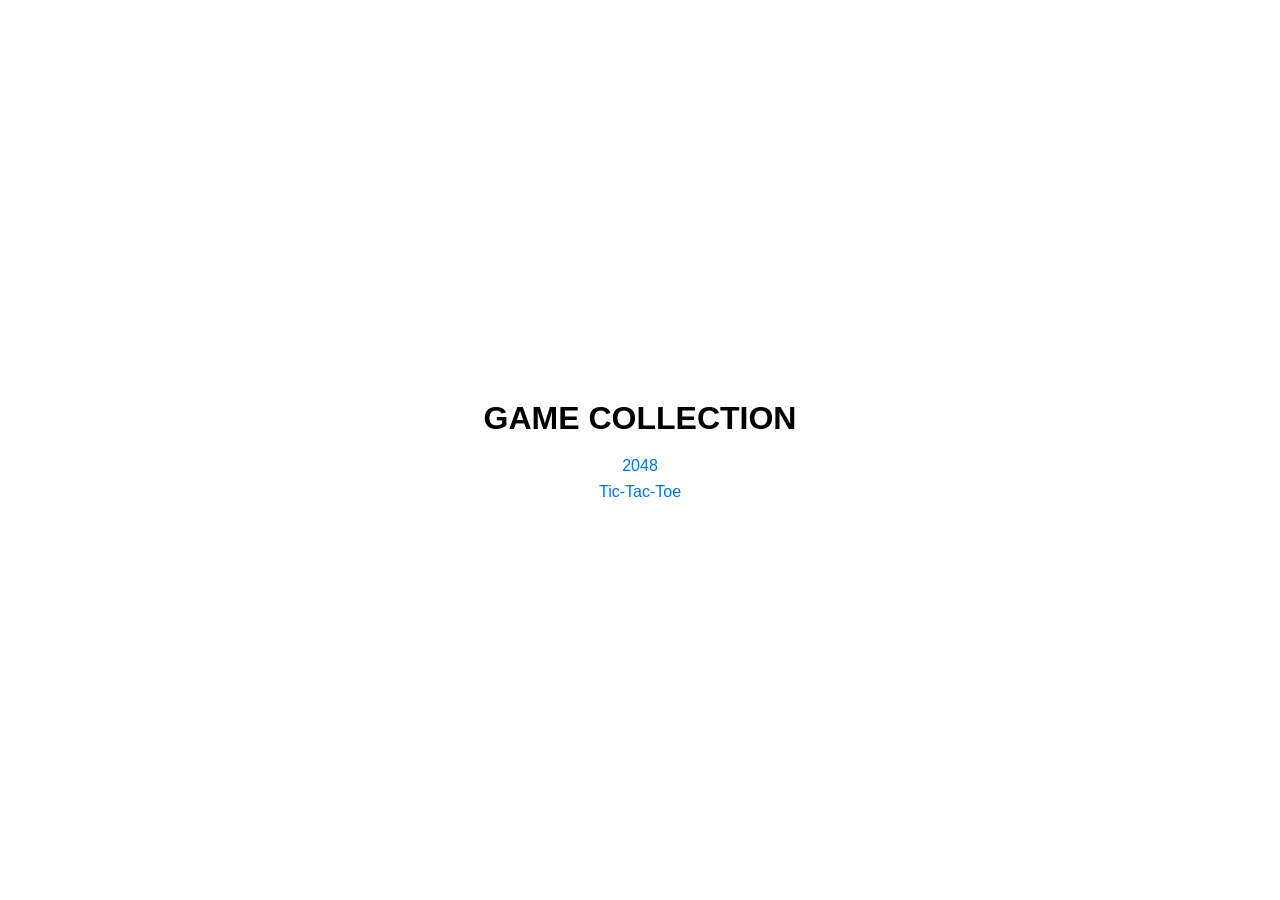
<file: index.html>
<!DOCTYPE html>
<html lang="en">
    <head>
        <meta charset="UTF-8">
        <meta name="viewport" content="width=device-width, initial-scale=1.0">
        <title>Game Collection</title>
        <link rel="stylesheet" href="src/styles/index.css">
        <link rel="stylesheet" href="src/styles/global.css">
    </head>
    <body>
        <main id="main">
            <div id="container">
                <h1 class="primary-title title">Game Collection</h1>
                <ul id="game-list">
                    <li><a href="src/games/2048/index.html" class="link">2048</a></li>
                    <li><a href="src/games/tic-tac-toe/index.html" class="link">Tic-Tac-Toe</a></li>
                </ul>
            </div>
        </main>
    </body>
</html>
</file>
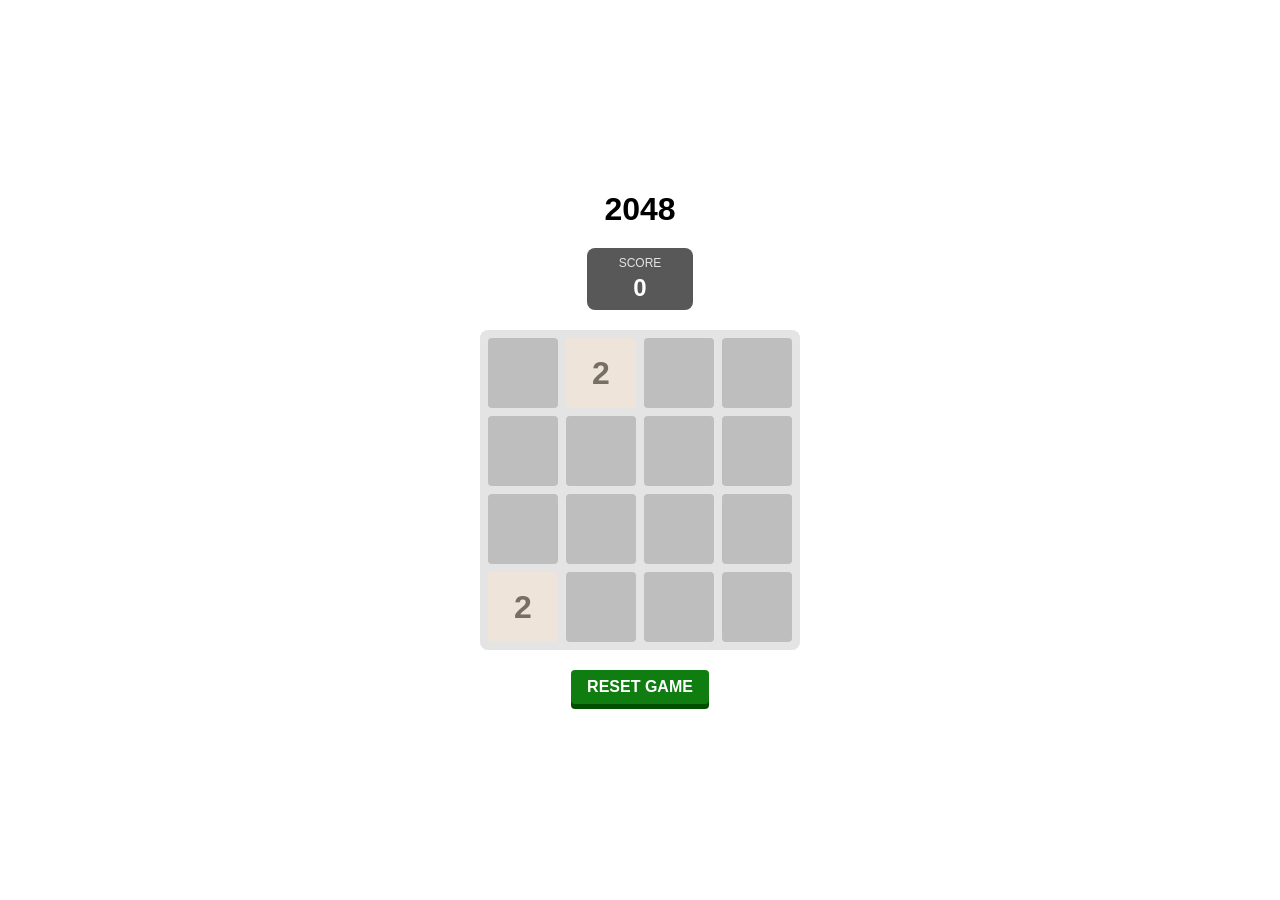
<file: src/games/2048/index.html>
<!DOCTYPE html>
<html lang="en">
	<head>
		<meta charset="UTF-8" />
		<meta name="viewport" content="width=device-width, initial-scale=1.0" />
		<title>2048</title>
		<link rel="stylesheet" href="css/style.css" />
        <link rel="stylesheet" href="../../styles/global.css">
        <script src="js/script.js" defer></script>
	</head>
	<body>
		<main id="main">
            <div id="container">
                <h1 id="h1" class="title">2048</h1>
                <div id="score-container">
                    <p id="score-label" class="paragraph">Score</p>
                    <h2 id="score" class="secondary-title title">0</h2>
                </div>
                <div id="game-board"></div>
                <button id="reset-button" class="button">Reset Game</button>
            </div>
        </main>
    </body>
</html>
</file>
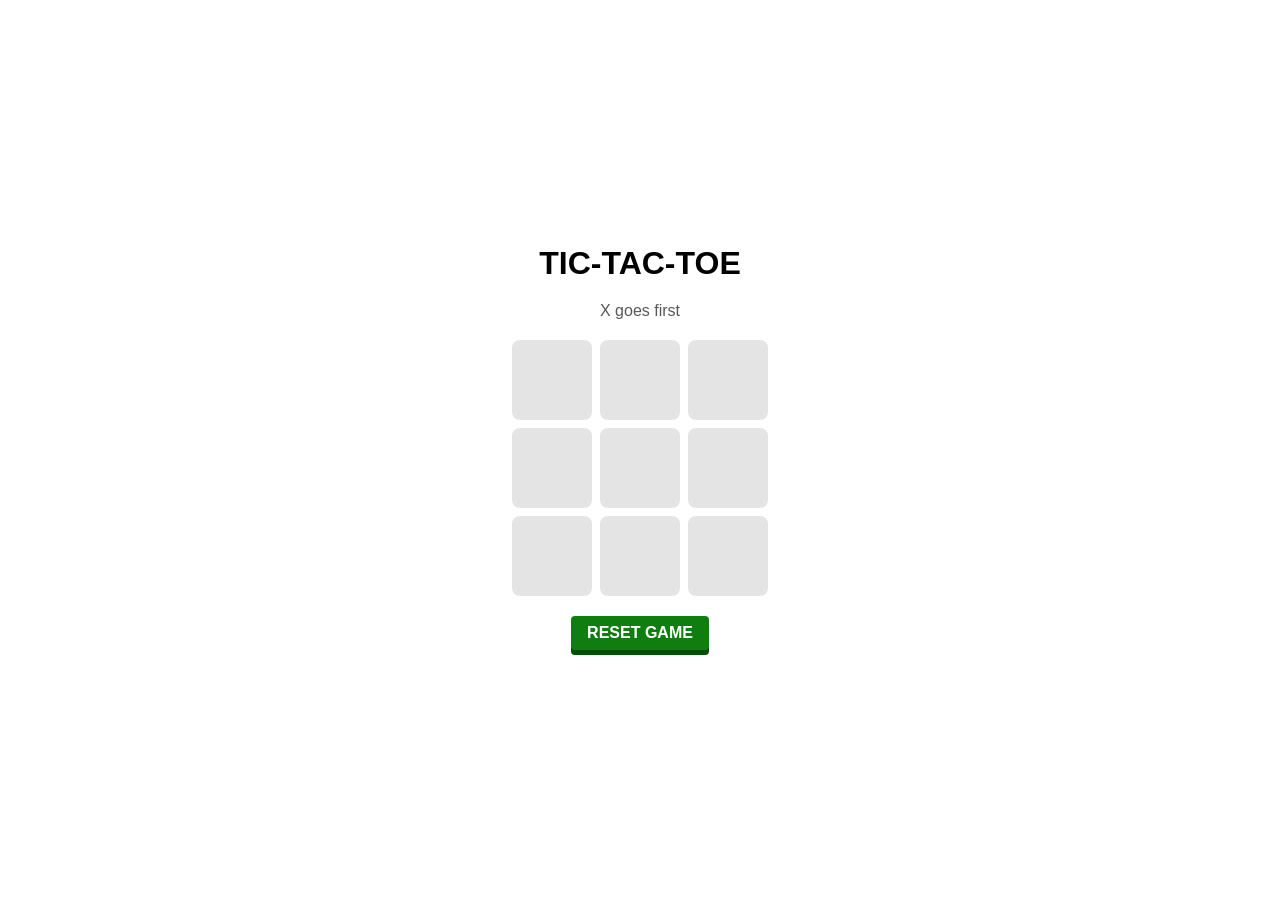
<file: src/games/tic-tac-toe/index.html>
<!DOCTYPE html>
<html lang="en">
	<head>
		<meta charset="UTF-8" />
		<meta name="viewport" content="width=device-width, initial-scale=1.0" />
		<title>Tic-tac-toe</title>
		<link rel="stylesheet" href="css/style.css" />
        <link rel="stylesheet" href="../../styles/global.css">
        <script src="js/script.js" defer></script>
	</head>
	<body>
		<main id="main">
            <div id="container">
                <h1 id="h1" class="title">Tic-tac-toe</h1>
                <p id="instructions" class="paragraph">X goes first</p>
                <div id="game-board"></div>
                <button id="reset-button" class="button">Reset Game</button>
            </div>
        </main>
    </body>
</html>
</file>
<file: src/styles/index.css>
#game-list {
    align-items: center;
    display: flex;
    flex-direction: column;
    gap: 0.5rem;
    list-style: none;
}
</file>
<file: src/styles/global.css>
:root {
	--color-background: #fff;
	--color-border: #ccc;
	--color-button: #107d10;
	--color-button-shadow: #004f00;
	--color-highlight: #0072e3;
	--color-shadow: #d9d9d9;
	--color-surface-primary: #e4e4e4;
	--color-surface-secondary: #bebebe;
	--color-text-primary: #000;
	--color-text-secondary: #585858;
}

* {
	margin: 0;
	padding: 0;
	box-sizing: border-box;
	font-family: sans-serif;
}

#main {
	align-items: center;
	background-color: var(--color-background);
	display: flex;
	justify-content: center;
	min-height: 100vh;
	padding: 1.5rem;
}

#container {
    align-items: center;
	display: flex;
    flex-direction: column;
    gap: 1.25rem;
}

.primary-title {
    font-size: 2rem;
}

.secondary-title {
	font-size: 1.5rem;
}

.title {
    color: var(--color-text-primary);
    font-weight: 900;
	text-transform: uppercase;
}

.link {
	color: var(--color-highlight);
	text-decoration: none;
}

.link:hover {
	text-decoration: underline;
}

.paragraph {
	color: var(--color-text-secondary);
	font-size: 1rem;
}

.button {
	background-color: var(--color-button);
	border: none;
	border-radius: 0.25rem;
	box-shadow: 0px 5px 0px var(--color-button-shadow);
	color: var(--color-background);
	cursor: pointer;
	font-size: 1rem;
	font-weight: 900;
	margin-bottom: 5px;
	padding: 0.5rem 1rem;
	text-transform: uppercase;
	transition: all 0.3s ease-in-out;
}

:where(.button):not(:disabled):active {
    box-shadow: none;
    transform: translateY(4px);
}

.button:disabled {
    opacity: 0.3;
}
</file>
<file: src/games/2048/css/style.css>
#score-container {
    align-items: center;
    background-color: var(--color-text-secondary);
    border-radius: 0.5rem;
    display: flex;
    flex-direction: column;
    gap: 0.25rem;
    padding: 0.5rem 2rem;
    text-transform: uppercase;
}

#score-label {
    color: var(--color-surface-primary);
    font-size: 0.75rem;
}

#score {
    color: var(--color-background);
}

#game-board {
    aspect-ratio: 1 / 1;
    background-color: var(--color-surface-primary);
    border-radius: 0.5rem;
    display: grid;
    gap: 0.5rem;
    grid-template-columns: repeat(4, 1fr);
    padding: 0.5rem;
    width: 20rem;
}

.cell {
    align-items: center;
    aspect-ratio: 1 / 1;
    background-color: var(--color-surface-secondary);
    border-radius: 0.25rem;
    color: var(--color-text-primary);
    display: flex;
    font-size: 2rem;
    font-weight: bold;
    justify-content: center;
}

.cell-2 { background-color: #eee4da; color: #776e65; }
.cell-4 { background-color: #ede0c8; color: #776e65; }
.cell-8 { background-color: #f2b179; color: #f9f6f2; }
.cell-16 { background-color: #f59563; color: #f9f6f2; }
.cell-32 { background-color: #f67c5f; color: #f9f6f2; }
.cell-64 { background-color: #f65e3b; color: #f9f6f2; }
.cell-128 { background-color: #edcf72; color: #f9f6f2; font-size: 1.8rem; }
.cell-256 { background-color: #edcc61; color: #f9f6f2; font-size: 1.8rem; }
.cell-512 { background-color: #edc850; color: #f9f6f2; font-size: 1.8rem; }
.cell-1024 { background-color: #edc53f; color: #f9f6f2; font-size: 1.5rem; }
.cell-2048 { background-color: #edc22e; color: #f9f6f2; font-size: 1.5rem; box-shadow: 0 0 10px #edc22e; }
</file>
<file: src/games/tic-tac-toe/css/style.css>
#game-board {
    display: grid;
    grid-template-columns: repeat(3, 1fr);
    gap: 0.5rem;
    max-width: 20rem;
}

.cell {
    align-items: center;
    aspect-ratio: 1 / 1;
    background-color: var(--color-surface-primary);
    border-radius: 0.5rem;
    display: flex;
    height: 5rem;
    justify-content: center;
}

.circle {
    aspect-ratio: 1 / 1;
    border: 0.75rem solid var(--color-highlight);
    border-radius: 50%;
    height: 3rem;
}

.cross {
    aspect-ratio: 1 / 1;
    height: 3rem;
    position: relative;
    transform: rotate(45deg);
}

.cross::before {
    height: 100%;
    left: 50%;
    margin-left: -15%;
    width: 30%;
}

.cross::after {
    height: 30%;
    margin-top: -15%;
    top: 50%;
    width: 100%;
}

.cross::before,
.cross::after {
    background-color: var(--color-highlight);
    content: '';
    position: absolute;
}
</file>
